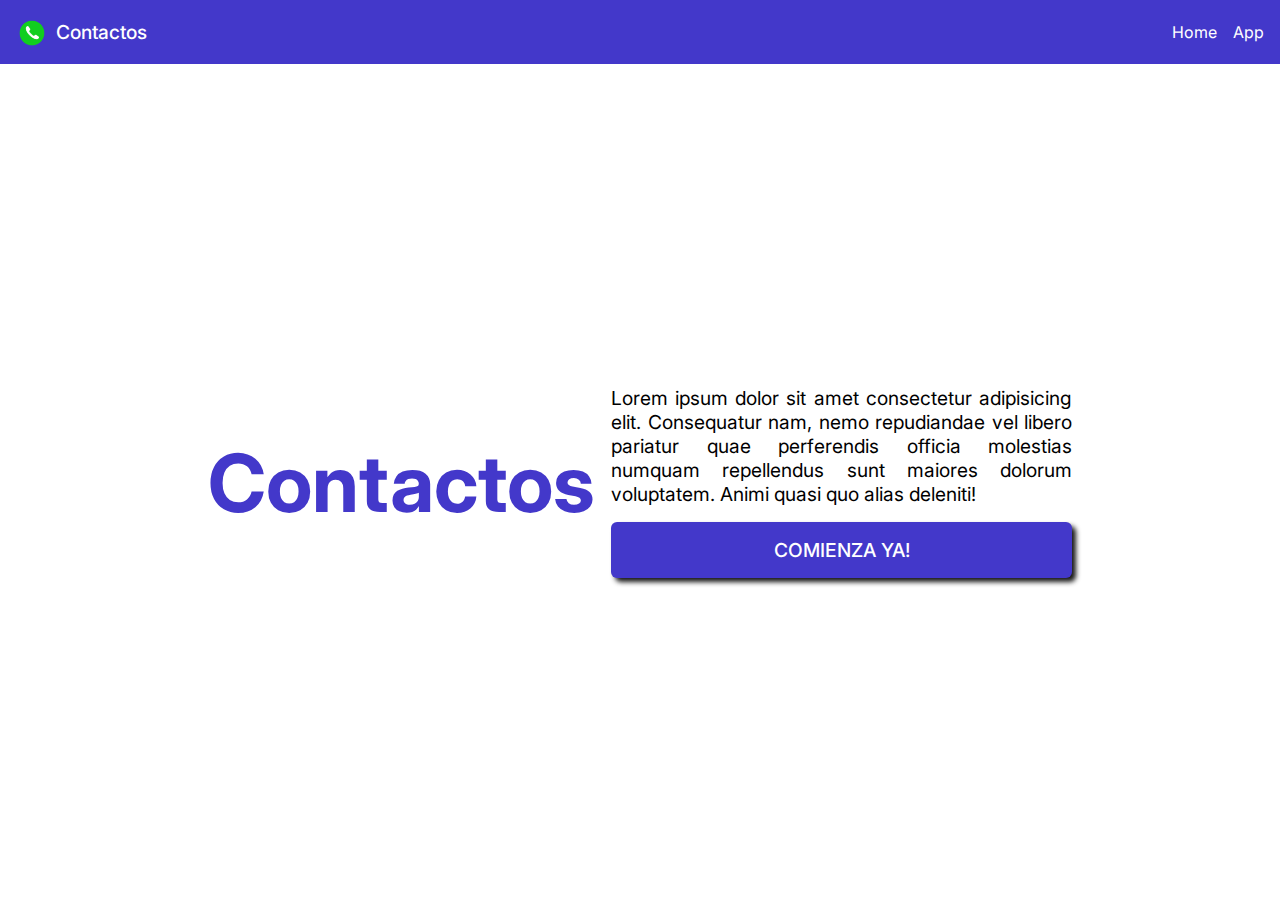
<file: index.html>
<!DOCTYPE html>
<html lang="es">
<head>
  <meta charset="UTF-8">
  <meta name="viewport" content="width=device-width, initial-scale=1.0">
  <title>Document</title>
  <link rel="stylesheet" href="index.css">
  <link rel="preconnect" href="https://fonts.googleapis.com">
  <link rel="preconnect" href="https://fonts.gstatic.com" crossorigin>
  <link href="https://fonts.googleapis.com/css2?family=Inter:ital,opsz,wght@0,14..32,100..900;1,14..32,100..900&display=swap" rel="stylesheet">
</head>
<body>
  <nav id="nav">
    <div id="nav-container">
      <div id="nav-info-container">
        <img id="logo" src="logo.png" alt="logo">
        <h2 id="title">Contactos</h2>
      </div>
      <div id="nav-links-container">
        <button id="bars-btn">
          <svg id="bars-icon" xmlns="http://www.w3.org/2000/svg" fill="none" viewBox="0 0 24 24" stroke-width="1.5" stroke="currentColor" class="size-6">
            <path stroke-linecap="round" stroke-linejoin="round" d="M3.75 6.75h16.5M3.75 12h16.5m-16.5 5.25h16.5" />
          </svg>
        </button>
        <a class="nav-link" href="/">Home</a>
        <a class="nav-link" href="/app">App</a>
      </div>
    </div>
  </nav>

  <main id="main-container">
    <h1 id="main-title">Contactos</h1>
    <div id="main-desc-container">
      <p id="desc-text">Lorem ipsum dolor sit amet consectetur adipisicing elit. Consequatur nam, nemo repudiandae vel libero pariatur quae perferendis officia molestias numquam repellendus sunt maiores dolorum voluptatem. Animi quasi quo alias deleniti!</p>
      <a id="desc-link" href="app/index.html">Comienza Ya!</a>
    </div>
  </main>
</body>
</html>
</file>
<file: index.css>
*,
::before,
::after {
  box-sizing: border-box;
  border-width: 0;
  border-style: solid;
  border-color: #e5e7eb;
}

:root {
  color-scheme: light dark;
}

body, h2, p, h1 {
  margin: 0;
}

body {
  font-family: "Inter", sans-serif;
  font-optical-sizing: auto;
  font-style: normal;
  padding-top: 4rem;
  background-color: light-dark(white, rgb(37, 36, 36));
}

/* Barra de navegacion */
#logo {
  /* Esto es el ancho */
  width: 2rem; 
  /* Esto es la altura que funciona bla */
  height: 2rem;
}

#bars-icon {
  width: 2rem;
  height: 2rem;
}

#nav {
  padding: 0 1rem;
  background-color: #4338ca;
  color: white;
  position: fixed;
  top: 0;
  left: 0;
  right: 0;
}

#nav-container {
  display: flex;
  justify-content: space-between;
  align-items: center;
  height: 4rem;
  max-width: 90rem;
  margin: 0 auto;
}

#nav-info-container {
  display: flex;
  align-items: center;
  gap: 0.5rem;
  height: 100%;
}

#nav-links-container {  
  display: flex;
  gap: 1rem;
  align-items: center;
}

#title {
  font-weight: 500;
  font-size: 1.2rem;
}

#bars-btn {
  display: flex;
  justify-content: center;
  align-items: center;
  padding: 0.3rem;
  border-radius: 0.375rem;
  background-color: white;
  color: #4338ca;
}

.nav-link {
  display: none;
  color: white;
  text-decoration: none;
}

.nav-link:hover {
  text-decoration: underline;
}

#main-container {
  display: flex;
  flex-direction: column;
  min-height: calc(100vh - 4rem);
  justify-content: center;
  padding: 0 1rem;
  max-width: 90rem;
  margin: 0 auto;
  gap: 1rem;
}

#main-title {
  color: #4338ca;
  font-size: 3rem;
}

#main-desc-container {
  display: flex;
  flex-direction: column;
  gap: 1rem;
}

#desc-text {
  text-align: justify;
}

#desc-link {
  background-color: #4338ca;
  padding: 1rem 2rem;
  color: white;
  text-decoration: none;
  text-align: center;
  text-transform: uppercase;
  font-weight: 500;
  font-size: 1.2rem;
  border-radius: 0.375rem;
  box-shadow: 4px 4px 5px 0 rgb(24, 24, 24);
}

#desc-link:hover {
  background-color: #2d2586;
  transition: all 0.2s ease-in;
}

@media (min-width: 768px) {
  #bars-btn {
    display: none;
  }
  
  .nav-link {
    display: block;
  }
  
  #main-container {
    align-items: center;
    width: 70%;
  }
  
  #main-title {
    font-size: 4rem;
  }
  
  #desc-text {
    font-size: 1rem;
  }
}

@media (min-width: 1024px) {
  
  #main-container {
    flex-direction: row;
  }
  
  #main-title {
    font-size: 5rem;
  }
  
  #desc-text {
    font-size: 1.2rem;
  }
}
</file>
